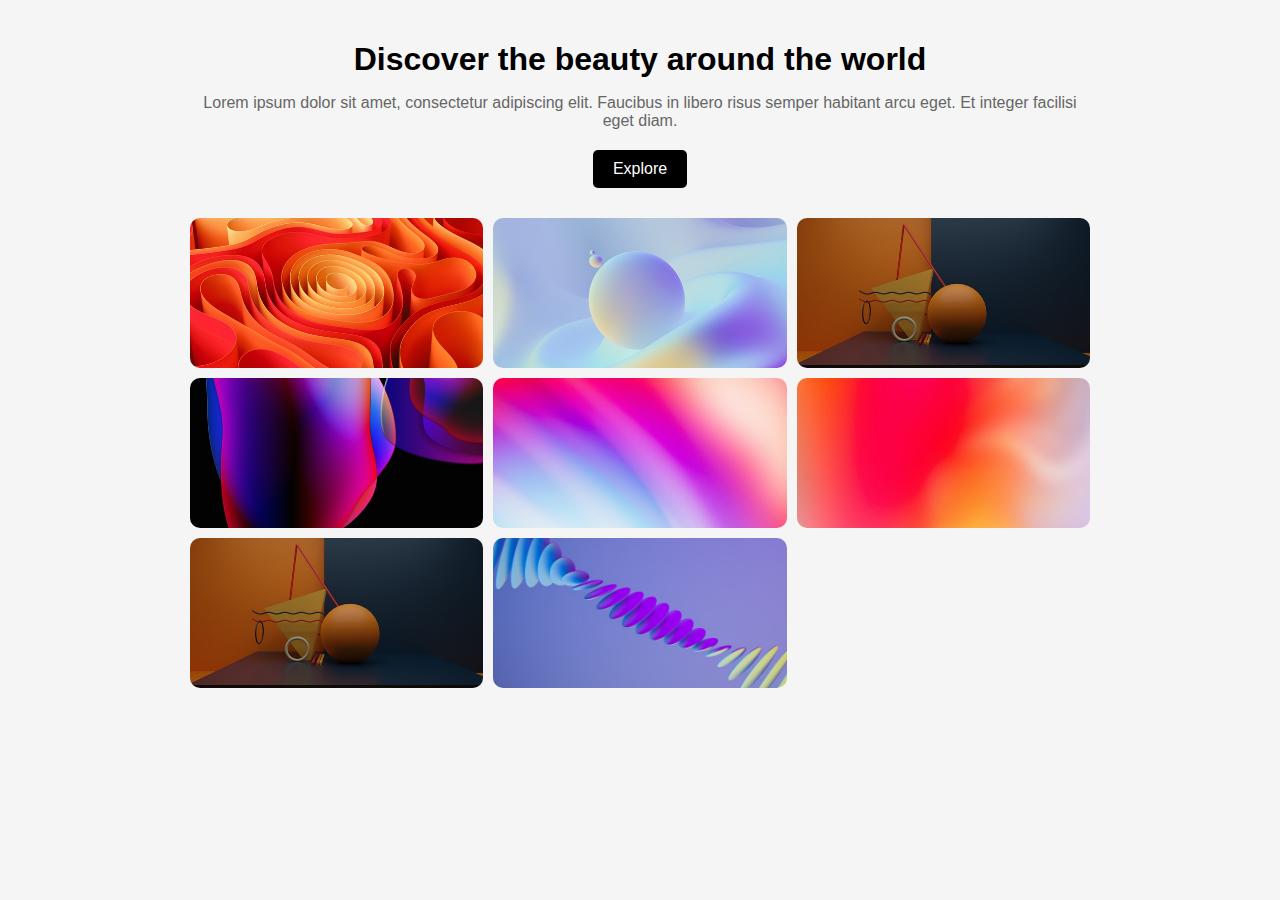
<file: cartas/prototips/prototip-1/index.html>
<!DOCTYPE html>
<html lang="en">
<head>
    <meta charset="UTF-8">
    <meta name="viewport" content="width=device-width, initial-scale=1.0">
    <title>Prototip 1</title>
    <link rel="stylesheet" href="index.css">
</head>
<body>
    <div class="titulos">
        <h1>Discover the beauty around the world</h1>
        <p>Lorem ipsum dolor sit amet, consectetur adipiscing elit. Faucibus in libero risus semper habitant arcu eget. Et integer facilisi eget diam.</p>
        <button class="button">Explore</button>
        <div class="fotos">
            <img src="./img/1.jpg" alt="Imagen 1">
            <img src="./img/2.jpg" alt="Imagen 2">
            <img src="./img/3.jpg" alt="Imagen 3">
            <img src="./img/4.jpg" alt="Imagen 4">
            <img src="./img/5.jpg" alt="Imagen 5">
            <img src="./img/6.jpg" alt="Imagen 6">
            <img src="./img/7.jpg" alt="Imagen 7">
            <img src="./img/8.jpg" alt="Imagen 8">
        </div>
    </div>
</body>
</html>
</file>
<file: cartas/prototips/prototip-1/index.css>
body {
    font-family: Arial, sans-serif;
    text-align: center;
    margin: 0;
    padding: 0;
    background-color: #f5f5f5;
}
.titulos {
    max-width: 900px;
    margin: auto;
    padding: 20px;
}
h1 {
    font-size: 2em;
    margin-bottom: 10px;
}
p {
    color: #666;
    margin-bottom: 20px;
}
.button {
    background-color: black;
    color: white;
    padding: 10px 20px;
    border: none;
    cursor: pointer;
    font-size: 1em;
    border-radius: 5px;
}
.fotos {
    display: grid;
    grid-template-columns: repeat(3, 1fr);
    gap: 10px;
    margin-top: 30px;
}
.fotos img {
    width: 100%;
    height: 150px;
    object-fit: cover;
    border-radius: 10px;
}
</file>
